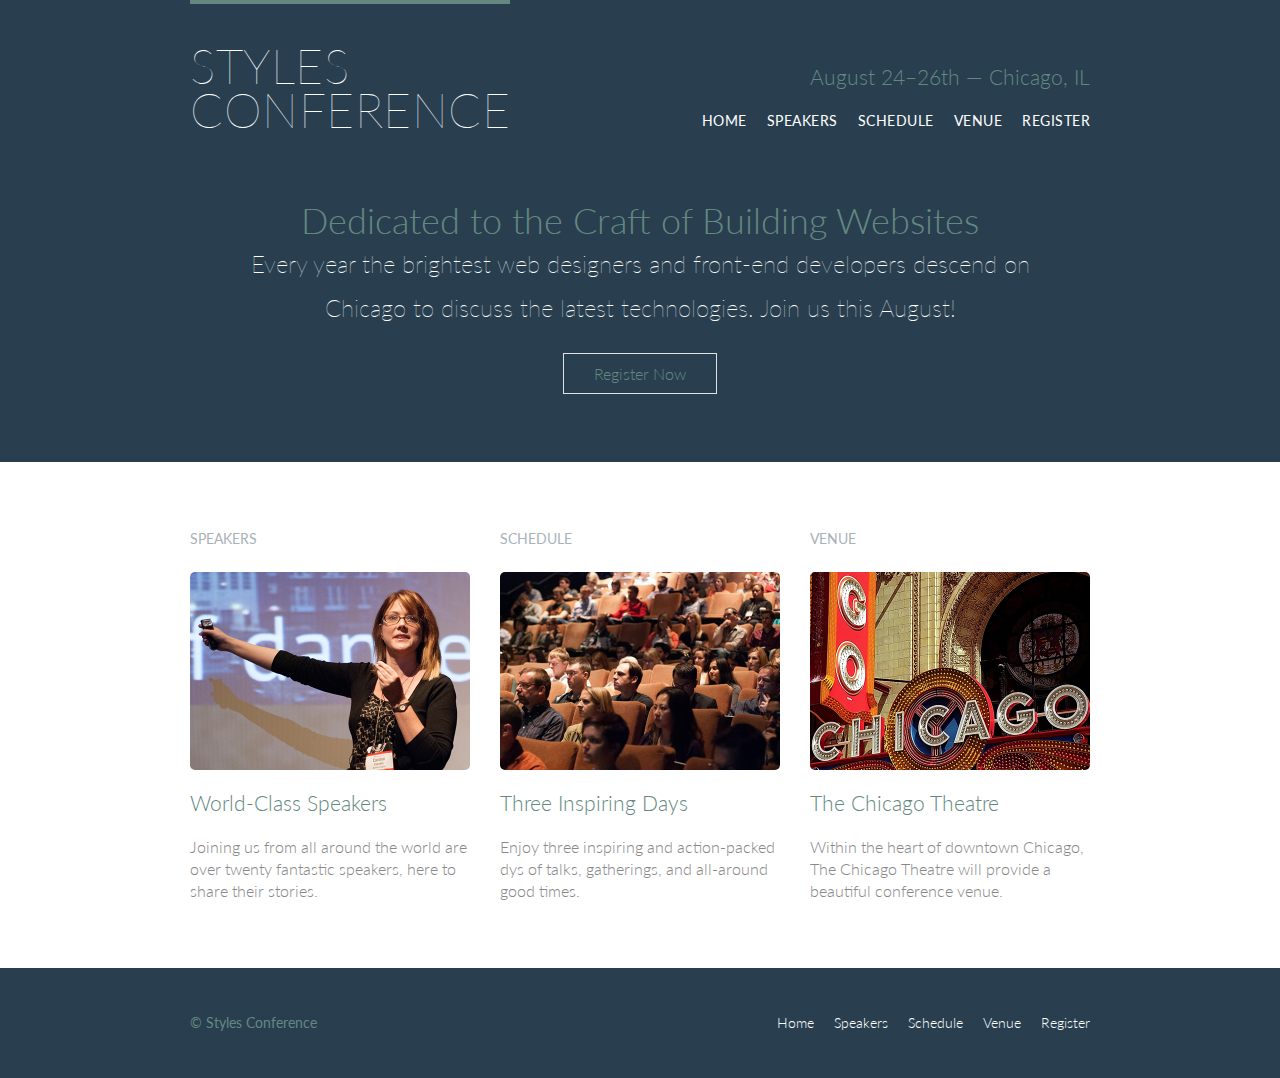
<file: index.html>
<!DOCTYPE html>
<html lang="en">
  <head>
      <meta charset="utf-8">
      <title>Styles Conference</title>
      <link rel="stylesheet" href="assets/stylesheets/main.css">
      <link rel="stylesheet" href="http://fonts.googleapis.com/css?family=Lato:100,300,400">
  </head>
    
<body>
 <!-- Header -->     
      <header class="primary-header container group">


        <h1 class="logo">
            <a href="index.html">Styles<br>Conference</a></h1>
          <h3 class="tagline">August 24&ndash;26th &mdash; Chicago, IL</h3>
          <nav class="nav primary-nav">
            <ul>
                <li><a href="index.html">Home</a></li><!--
                --><li><a href="speaker.html">Speakers</a></li><!--
                --><li><a href="schedule.html">Schedule</a></li><!--
                --><li><a href="venue.html">Venue</a></li><!--
                --><li><a href="register.html">Register</a></li>
            </ul>
        </nav>
      </header>
    
<!-- Hero -->
      <section class="hero container">
          <h2>Dedicated to the Craft of Building Websites</h2>
          <p>Every year the brightest web designers and front-end developers descend on Chicago to discuss the latest technologies. Join us this August!</p>
          <a class="btn btn-alt"href="register.html">Register Now</a>
      </section>
      
     <section class="row">
        <div class="grid">
                    
<!-- 
Speakers -->        
          <section class="teaser col-1-3">
              <a href="speaker.html">
                  <h5>Speakers</h5>
                    <img src="assets/images/home/speakers.jpg" alt="Professional Speaker">
                    <h3>World-Class Speakers</h3>
              </a><p>Joining us from all around the world are over twenty fantastic speakers, here to share their stories.</p>
          </section><!-- 

Schedule --><section class="teaser col-1-3">
              <a href="schedule.html">
                  <h5>Schedule</h5>
                  <img src="assets/images/home/schedule.jpg" alt="Conference Attendees">
                  <h3>Three Inspiring Days</h3>   
              </a><p>Enjoy three inspiring and action-packed dys of talks, gatherings, and all-around good times.</p>
         </section><!--

Venue --><section class="teaser col-1-3">
              <a href="venue.html">
                  <h5>Venue</h5>
                  <img src="assets/images/home/venue.jpg" alt="The Chicago Theatre">
                  <h3>The Chicago Theatre</h3>
             </a><p>Within the heart of downtown Chicago, The Chicago Theatre will provide a beautiful conference venue.</p>
         </section>
                    
        </div>
      </section>


<!-- Footer -->
    <footer class="primary-footer container group">
        <small>&copy; Styles Conference</small>
        <nav class="nav">
             <ul>
                <li><a href="index.html">Home</a></li><!--
                --><li><a href="speaker.html">Speakers</a></li><!--
                --><li><a href="schedule.html">Schedule</a></li><!--
                --><li><a href="venue.html">Venue</a></li><!--
                --><li><a href="register.html">Register</a></li>
            </ul>
        </nav>
    </footer>
    
</body>
</html>
</file>
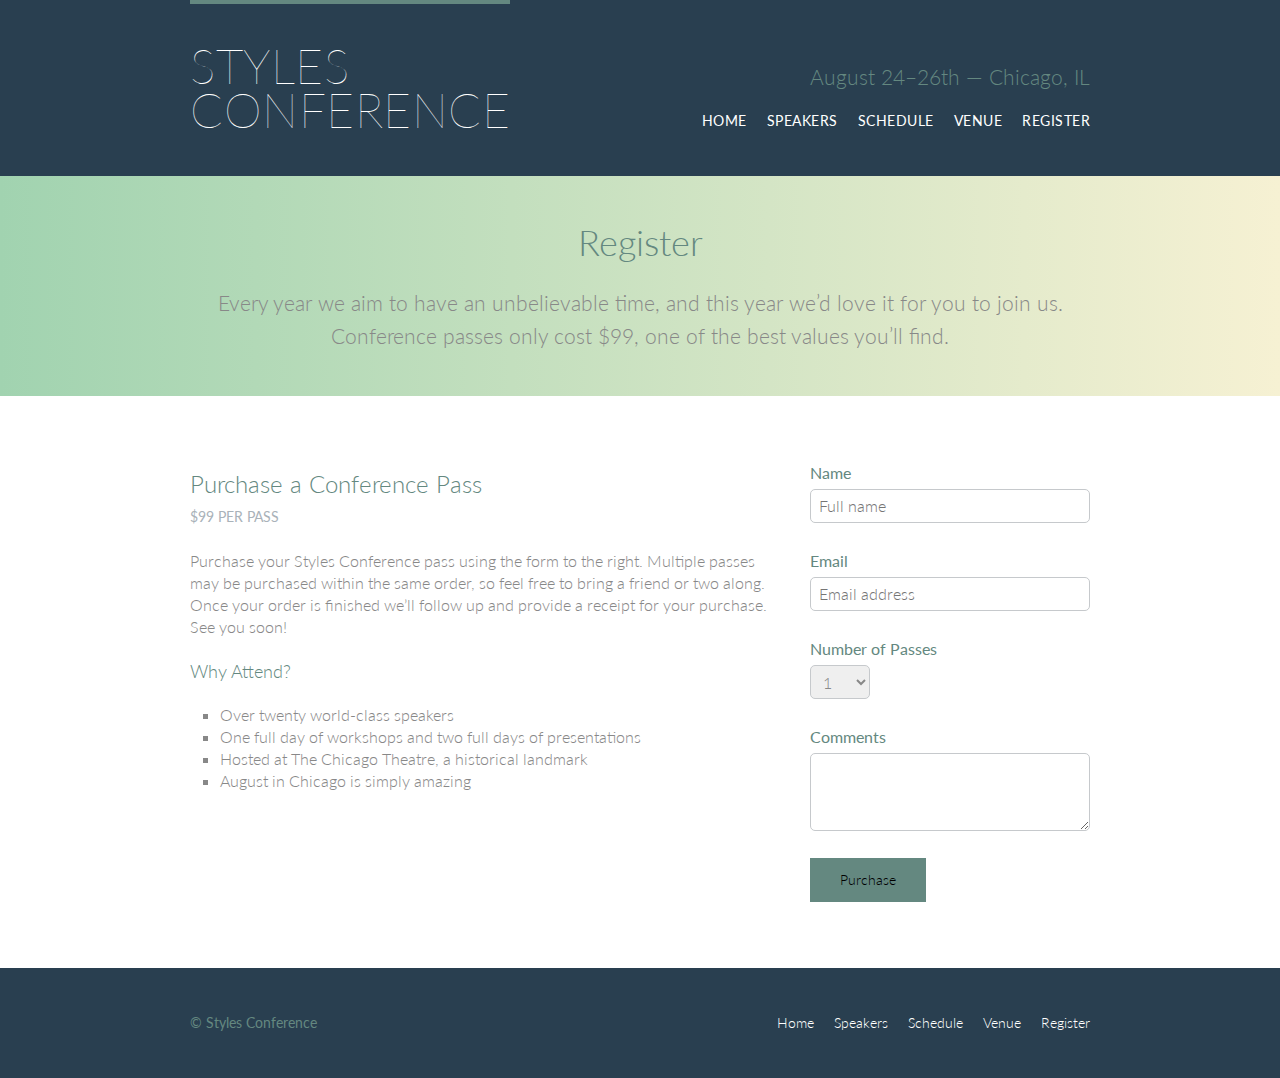
<file: register.html>
<!DOCTYPE html>
<html lang="en">
  <head>
      <meta charset="utf-8">
      <title>Register - Styles Conference</title>
      <link rel="stylesheet" href="assets/stylesheets/main.css">
      <link rel="stylesheet" href="http://fonts.googleapis.com/css?family=Lato:100,300,400">
  </head>
    
<body>
<!-- Header -->
      <header class="primary-header container group">


        <h1 class="logo">
            <a href="index.html">Styles<br>Conference</a></h1>
          <h3 class="tagline">August 24&ndash;26th &mdash; Chicago, IL</h3>
          <nav class="nav primary-nav">
               <ul>
                    <li><a href="index.html">Home</a></li><!--
                    --><li><a href="speaker.html">Speakers</a></li><!--
                    --><li><a href="schedule.html">Schedule</a></li><!--
                    --><li><a href="venue.html">Venue</a></li><!--
                    --><li><a href="register.html">Register</a></li>
               </ul>
          </nav>
        </header>
 
          <section class="row-alt">
  <div class="lead container">

<h1>Register</h1>
      <p>Every year we aim to have an unbelievable time, and this year we&#8217;d love it for you to join us. Conference passes only cost $99, one of the best values you&#8217;ll find.</p>
   
  
  </div>
</section>

          
      </header>
    <section class="row">
  <div class="grid">

    <section class="col-2-3">
     <h2>Purchase a Conference Pass</h2>
  <h5>$99 per Pass</h5>

  <p>Purchase your Styles Conference pass using the form to the right. Multiple passes may be purchased within the same order, so feel free to bring a friend or two along. Once your order is finished we&#8217;ll follow up and provide a receipt for your purchase. See you soon!</p>

  <h4>Why Attend?</h4>

  <ul class="why-attend">
    <li>Over twenty world-class speakers</li>
    <li>One full day of workshops and two full days of presentations</li>
    <li>Hosted at The Chicago Theatre, a historical landmark</li>
    <li>August in Chicago is simply amazing</li>
  </ul>
     
    </section><!--

    --><form class="col-1-3" action="#" method="post">

  <fieldset class="register-group">

    <label>
      Name
      <input type="text" name="name" placeholder="Full name" required>
    </label>

    <label>
      Email
      <input type="email" name="email" placeholder="Email address" required>
    </label>

    <label>
      Number of Passes
      <select name="quantity" required>
        <option value="1" selected>1</option>
        <option value="2">2</option>
        <option value="3">3</option>
        <option value="4">4</option>
        <option value="5">5</option>
      </select>
    </label>

    <label>
      Comments
      <textarea name="comments"></textarea>
    </label>

  </fieldset>

  <input class="btn btn-default" type="submit" name="submit" value="Purchase">

</form>

  </div>
</section>

         

<!-- Footer -->
    <footer class="primary-footer container group">
        <small>&copy; Styles Conference</small>
        <nav class="nav">
                 <ul>
                    <li><a href="index.html">Home</a></li><!--
                    --><li><a href="speaker.html">Speakers</a></li><!--
                    --><li><a href="schedule.html">Schedule</a></li><!--
                    --><li><a href="venue.html">Venue</a></li><!--
                    --><li><a href="register.html">Register</a></li>
                </ul>
        </nav>
    </footer>
    
</body>
</html>
</file>
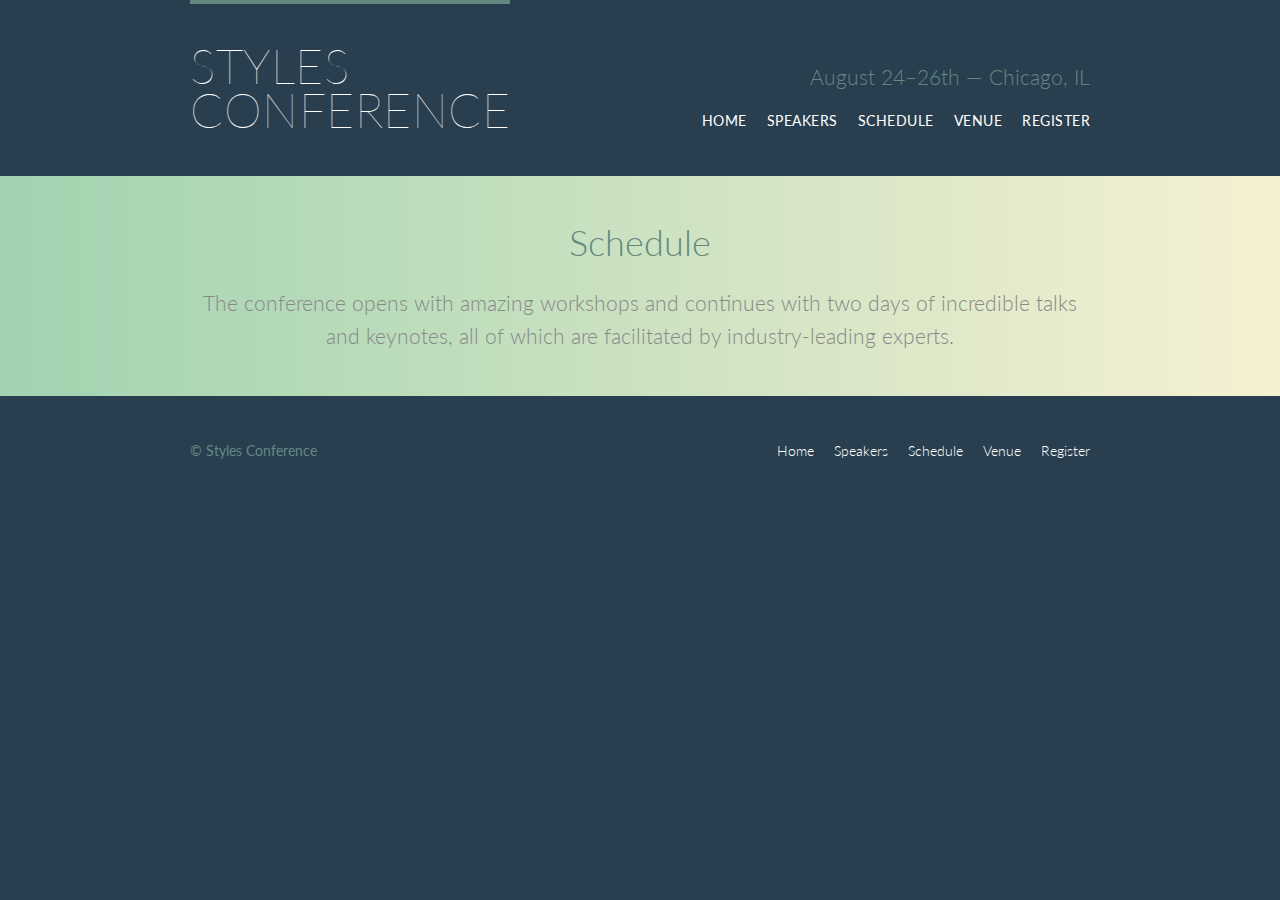
<file: schedule.html>
<!DOCTYPE html>
<html lang="en">
  <head>
      <meta charset="utf-8">
      <title>Schedule - Styles Conference</title>
      <link rel="stylesheet" href="assets/stylesheets/main.css">
      <link rel="stylesheet"href="http://fonts.googleapis.com/css?family=Lato:100,300,400">
  </head>
    
<body>
<!-- Header -->
      <header class="primary-header container group">
        <h1 class="logo">
            <a href="index.html">Styles<br>Conference</a></h1>
          <h3 class="tagline">August 24&ndash;26th &mdash; Chicago, IL</h3>
          <nav class="nav primary-nav">
               <ul>
                    <li><a href="index.html">Home</a></li><!--
                    --><li><a href="speaker.html">Speakers</a></li><!--
                    --><li><a href="schedule.html">Schedule</a></li><!--
                    --><li><a href="venue.html">Venue</a></li><!--
                    --><li><a href="register.html">Register</a></li>
              </ul>
          </nav>
      </header>
   
    <section class="row-alt">
  <div class="lead container">

<h1>Schedule</h1>
    <p>The conference opens with amazing workshops and continues with two days of incredible talks and keynotes, all of which are facilitated by industry-leading experts.</p>
  
  </div>
</section>
   


<!-- Footer -->
    <footer class="primary-footer container group">
        <small>&copy; Styles Conference</small>
        <nav class="nav">
                <ul>
                   <li><a href="index.html">Home</a></li><!--
                    --><li><a href="speaker.html">Speakers</a></li><!--
                    --><li><a href="schedule.html">Schedule</a></li><!--
                    --><li><a href="venue.html">Venue</a></li><!--
                    --><li><a href="register.html">Register</a></li>
                </ul>
        </nav>
    </footer>
    
</body>
</html>
</file>
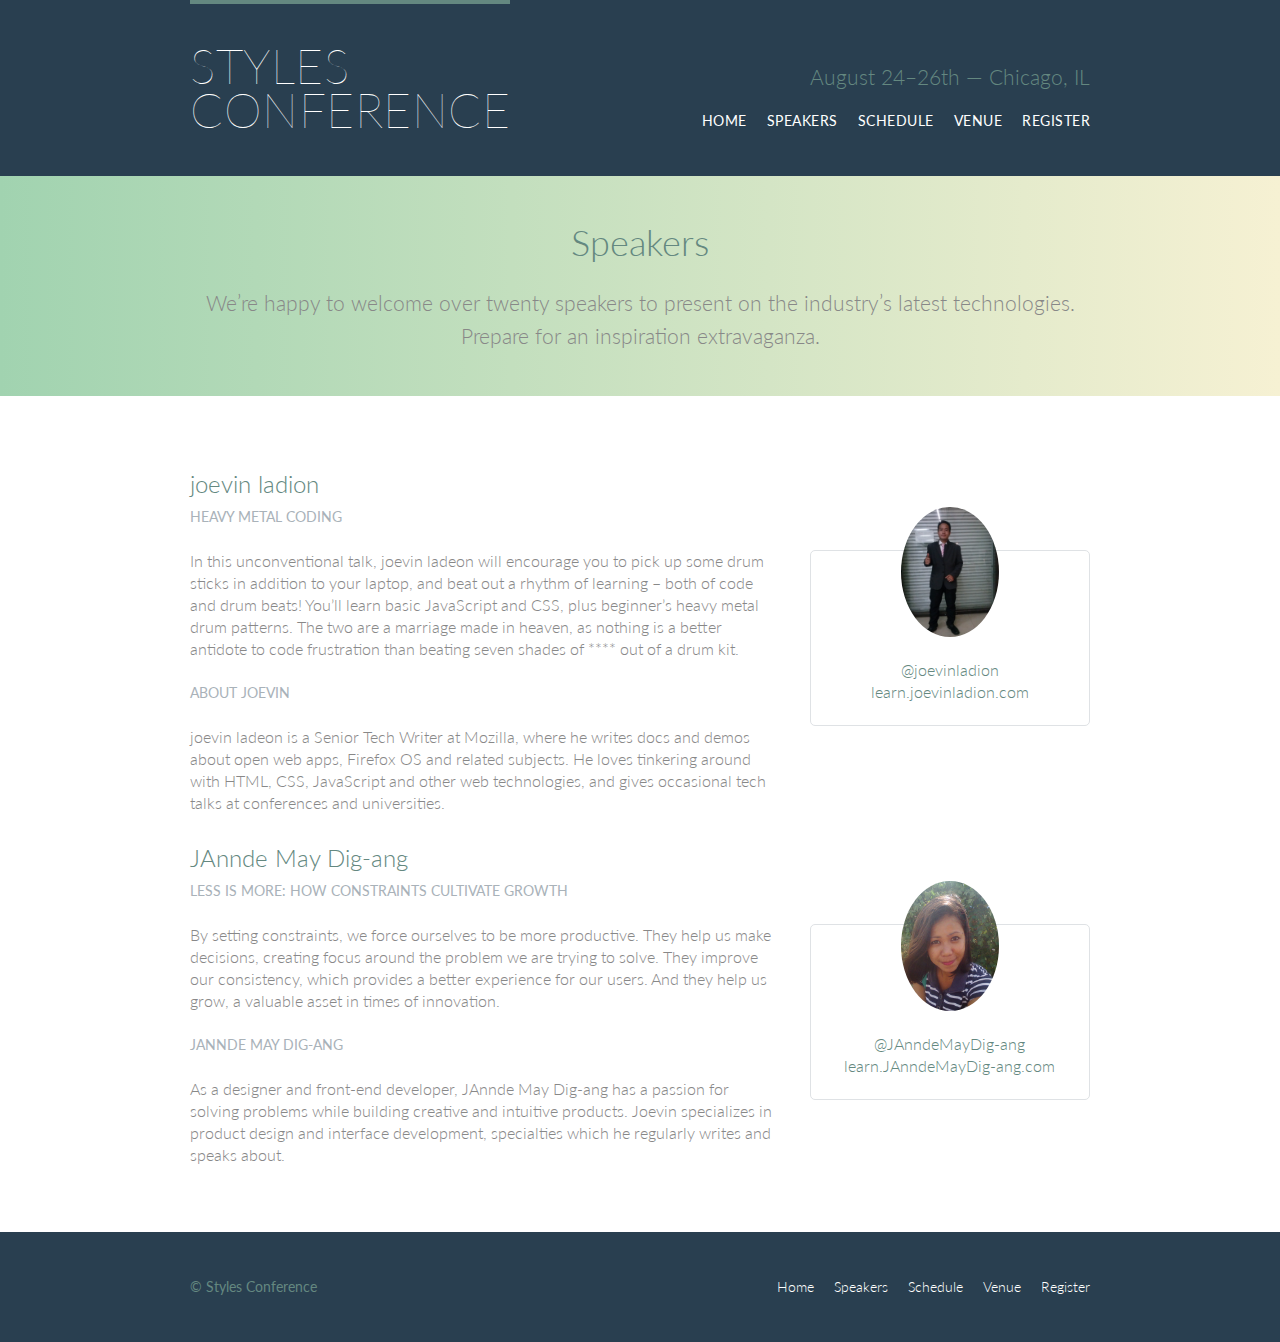
<file: speaker.html>
<!DOCTYPE html>
<html lang="en">
  <head>
      <meta charset="utf-8">
      <title>Speakers - Styles Conference</title>
      <link rel="stylesheet" href="assets/stylesheets/main.css">
      <link rel="stylesheet"href="http://fonts.googleapis.com/css?family=Lato:100,300,400">
  </head>
    
<body>
<!-- Header -->
      <header class="primary-header container group">


        <h1 class="logo">
            <a href="index.html">Styles<br>Conference</a></h1>
          <h3 class="tagline">August 24&ndash;26th &mdash; Chicago, IL</h3>
          <nav class="nav primary-nav">
               <ul>
                    <li><a href="index.html">Home</a></li><!--
                    --><li><a href="speaker.html">Speakers</a></li><!--
                    --><li><a href="schedule.html">Schedule</a></li><!--
                    --><li><a href="venue.html">Venue</a></li><!--
                    --><li><a href="register.html">Register</a></li>
               </ul>
          </nav>
      </header>
    
    <section class="row-alt">
  <div class="lead container">

<h1>Speakers</h1>
      
      
    <p>We&#8217;re happy to welcome over twenty speakers to present on the industry&#8217;s latest technologies. Prepare for an inspiration extravaganza.</p>
  
      
  </div>
</section>

    <section class="row">
  <div class="grid">
     
      <section id="joeven ladion">

  <div class="col-2-3">

    <h2>joevin ladion</h2>
    <h5>Heavy Metal Coding</h5>

      
    <p>In this unconventional talk, joevin ladeon will encourage you to pick up some drum sticks in addition to your laptop, and beat out a rhythm of learning – both of code and drum beats! You’ll learn basic JavaScript and CSS, plus beginner’s heavy metal drum patterns. The two are a marriage made in heaven, as nothing is a better antidote to code frustration than beating seven shades of **** out of a drum kit.</p>

      
    <h5>About joevin </h5>

      
    <p>joevin ladeon is a Senior Tech Writer at Mozilla, where he writes docs and demos about open web apps, Firefox OS and related subjects. He loves tinkering around with HTML, CSS, JavaScript and other web technologies, and gives occasional tech talks at conferences and universities.</p>

      
  </div><!--

  --><aside class="col-1-3">
    <div class="speaker-info">
<img src="assets/images/speakers/CAM00283.jpg" alt="joevin ladion">

      <ul>
        <li><a href="https://twitter.com/joevin ladion">@joevinladion</a></li>
        <li><a href="http://learn.joevinladion.com/">learn.joevinladion.com</a></li>
      </ul>
    </div>
  </aside>
</section>

      
<section id="joevin-ladion">

  <div class="col-2-3">

    <h2>JAnnde May Dig-ang</h2>
    <h5>Less Is More: How Constraints Cultivate Growth</h5>
      
      

    <p>By setting constraints, we force ourselves to be more productive. They help us make decisions, creating focus around the problem we are trying to solve. They improve our consistency, which provides a better experience for our users. And they help us grow, a valuable asset in times of innovation.</p>
      
      

    <h5>JAnnde May Dig-ang</h5>

      
      
    <p>As a designer and front-end developer, JAnnde May Dig-ang has a passion for solving problems while building creative and intuitive products. Joevin specializes in product design and interface development, specialties which he regularly writes and speaks about.</p>

      
  </div><!--

  --><aside class="col-1-3">
    <div class="speaker-info">
<img src="assets/images/speakers/photo0164.jpg" alt="JAnnde May Dig-ang">

      <ul>
        <li><a href="https://twitter.com/JAnndeMayDig-ang">@JAnndeMayDig-ang</a></li>
        <li><a href="http://learn.JAnndeMayDig-ang.com/">learn.JAnndeMayDig-ang.com</a></li>
      </ul>
    </div>
  </aside>
</section>

  </div>
</section>

<!-- Footer -->
    <footer class="primary-footer container group">
        <small>&copy; Styles Conference</small>
        <nav class="nav">
                 <ul>
                    <li><a href="index.html">Home</a></li><!--
                    --><li><a href="speaker.html">Speakers</a></li><!--
                    --><li><a href="schedule.html">Schedule</a></li><!--
                    --><li><a href="venue.html">Venue</a></li><!--
                    --><li><a href="register.html">Register</a></li>
                </ul>
        </nav>
    </footer>
    
</body>
</html>
</file>
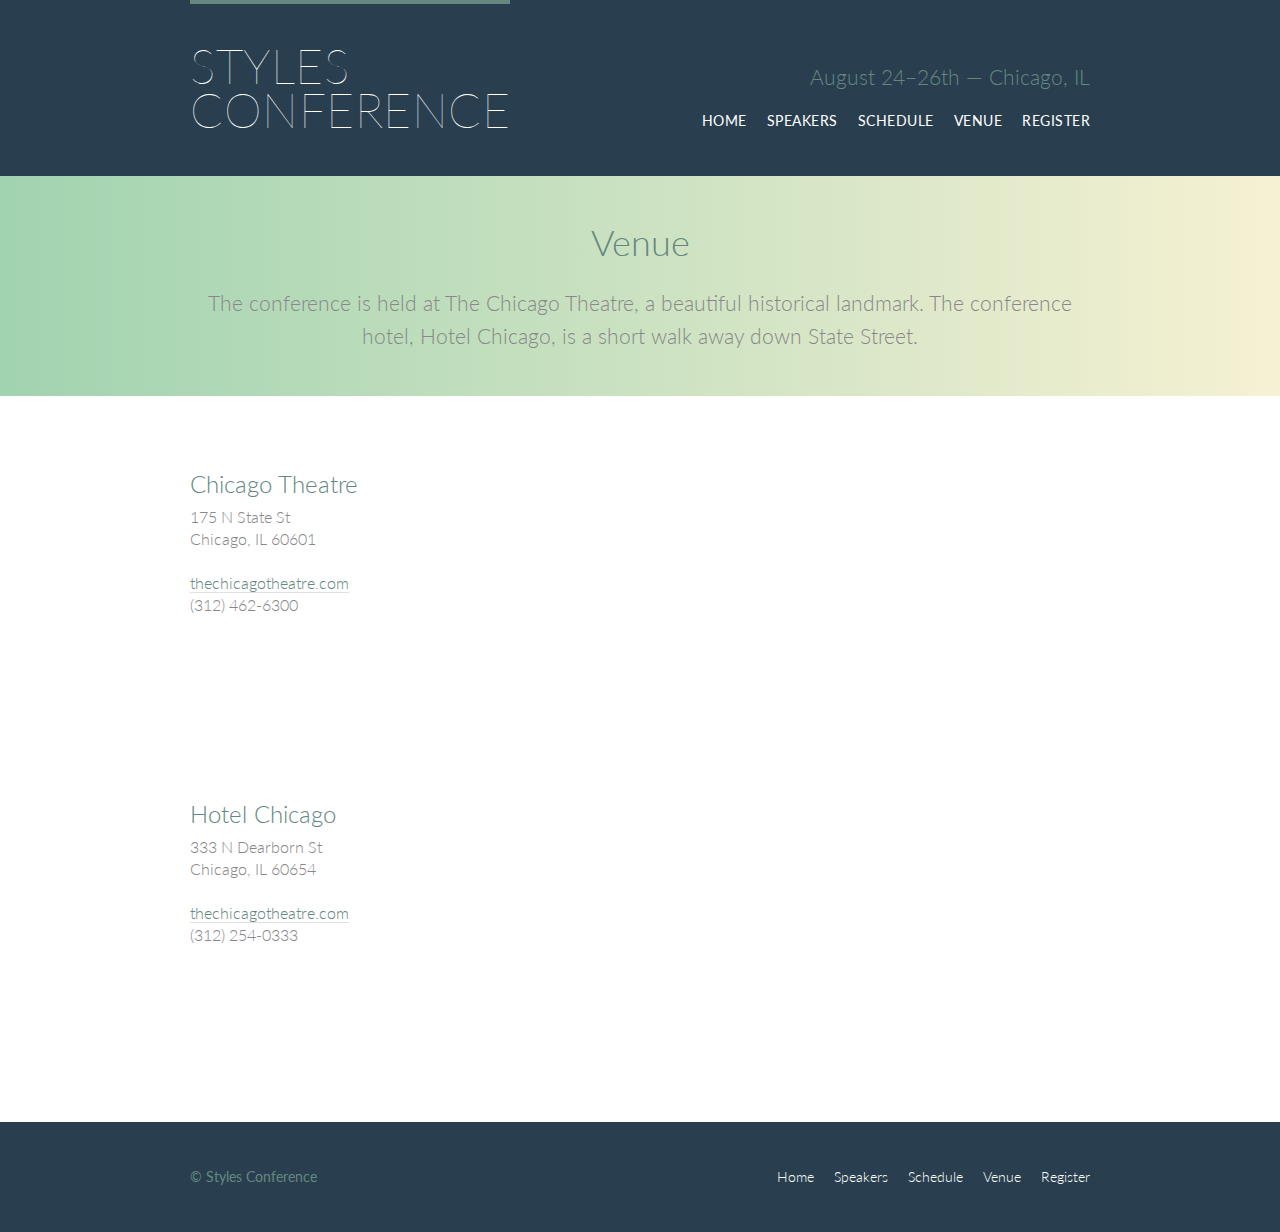
<file: venue.html>
<!DOCTYPE html>
<html lang="en">
  <head>
      <meta charset="utf-8">
      <title>Venue - Styles Conference</title>
      <link rel="stylesheet" href="assets/stylesheets/main.css">
      <link rel="stylesheet"href="http://fonts.googleapis.com/css?family=Lato:100,300,400">
  </head>
    
<body>
<!-- Header -->
      <header class="primary-header container group">


        <h1 class="logo">
            <a href="index.html">Styles<br>Conference</a></h1>
          <h3 class="tagline">August 24&ndash;26th &mdash; Chicago, IL</h3>
          <nav class="nav primary-nav">
               <ul>
                    <li><a href="index.html">Home</a></li><!--
                    --><li><a href="speaker.html">Speakers</a></li><!--
                    --><li><a href="schedule.html">Schedule</a></li><!--
                    --><li><a href="venue.html">Venue</a></li><!--
                    --><li><a href="register.html">Register</a></li>
              </ul>
          </nav>
      </header>
    
    <section class="row-alt">
  <div class="lead container">

<h1>Venue</h1>
    <p>The conference is held at The Chicago Theatre, a beautiful historical landmark. The conference hotel, Hotel Chicago, is a short walk away down State Street.</p>
  
  </div>
</section>
    
 <section class="row">
  <div class="grid">
  
      <section class="venue-theatre">

  <div class="col-1-3">
    <h2>Chicago Theatre</h2>
    <p>175 N State St <br> Chicago, IL 60601</p>
    <p><a href="http://www.thechicagotheatre.com/">thechicagotheatre.com</a> <br> (312) 462-6300</p>
  </div><!--

  --><iframe class="venue-map col-2-3" src="https://www.google.com/maps/embed?pb=!1m5!3m3!1m2!1s0x880e2ca55810a493%3A0x4700ddf60fcbfad6!2schicago+theatre!5e0!3m2!1sen!2sus!4v1388701393606"></iframe>

</section>

      <section class="venue-hotel">

  <div class="col-1-3">
    <h2>Hotel Chicago</h2>
    <p>333 N Dearborn St <br> Chicago, IL 60654</p>
    <p><a href="http://www.thehotelchicago.com/">thechicagotheatre.com</a> <br> (312) 254-0333</p>
  </div><!--

  --><iframe class="venue-map col-2-3" src="https://www.google.com/maps/embed?pb=!1m5!3m3!1m2!1s0x880e2ca55810a493%3A0x4700ddf60fcbfad6!2schicago+theatre!5e0!3m2!1sen!2sus!4v1388701393606"></iframe>

</section>

  </div>
</section>

<!-- Footer -->
    <footer class="primary-footer container group">
        <small>&copy; Styles Conference</small>
        <nav class="nav">
                 <ul>
                    <li><a href="index.html">Home</a></li><!--
                    --><li><a href="speaker.html">Speakers</a></li><!--
                    --><li><a href="schedule.html">Schedule</a></li><!--
                    --><li><a href="venue.html">Venue</a></li><!--
                    --><li><a href="register.html">Register</a></li>
                </ul>
        </nav>
    </footer>
    
</body>
</html>
</file>
<file: assets/stylesheets/main.css>
/* http://meyerweb.com/eric/tools/css/reset/ 2. v2.0 | 20110126
  License: none (public domain)
*/

html, body, div, span, applet, object, iframe,
h1, h2, h3, h4, h5, h6, p, blockquote, pre,
a, abbr, acronym, address, big, cite, code,
del, dfn, em, img, ins, kbd, q, s, samp,
small, strike, strong, sub, sup, tt, var,
b, u, i, center,
dl, dt, dd, ol, ul, li,
fieldset, form, label, legend,
table, caption, tbody, tfoot, thead, tr, th, td,
article, aside, canvas, details, embed,
figure, figcaption, footer, header, hgroup,
menu, nav, output, ruby, section, summary,
time, mark, audio, video {
  margin: 0;
  padding: 0;
  border: 0;
  font-size: 100%;
  font: inherit;
  vertical-align: baseline;
}
/* HTML5 display-role reset for older browsers */
article, aside, details, figcaption, figure,
footer, header, hgroup, menu, nav, section {
  display: block;
}
body {
  line-height: 1;
}
ol, ul {
  list-style: none;
}
blockquote, q {
  quotes: none;
}
blockquote:before, blockquote:after,
q:before, q:after {
  content: '';
  content: none;
}
table {
  border-collapse: collapse;
  border-spacing: 0;
}
/*
  ========================================
  Custom styles
  ========================================
*/
body {
  background: #293f50;
  color: #888;
  font: 300 16px/22px "Lato", "Open Sans", "Helvetica Neue", Helvetica, Arial, sans-serif;
}

/*
  ========================================
  Grid
  ========================================
*/

*,
*:before,
*:after {
  -webkit-box-sizing: border-box;
     -moz-box-sizing: border-box;
          box-sizing: border-box;
}
.container,
.grid {
  margin: 0 auto;
  width: 960px;
}
.container {
  padding-left: 30px;
  padding-right: 30px;
}

.col-1-3 {
  width: 33.33%;
}
.col-2-3 {
  width: 66.66%;
}
.col-1-3,
.col-2-3 {
  display: inline-block;
  vertical-align: top;
}
.grid,
.col-1-3,
.col-2-3 {
  padding-left: 15px;
  padding-right: 15px;
}

/*
  ========================================
  Typography
  ========================================
*/

h1, h3, h4, h5, p {
  margin-bottom: 22px;
}
h1, h2, h3, h4 {
  color: #648880;
}
h1 {
  font-size: 36px;
  line-height: 44px;
}
h2 {
  font-size: 24px;
  line-height: 44px;
}
h3 {
  font-size: 21px;
}
h4 {
  font-size: 18px;
}
h5 {
  color: #a9b2b9;
  font-size: 14px;
  font-weight: 400;
  text-transform: uppercase;
}

strong {
  font-weight: 400;
}
cite, em {
  font-style: italic;
}
/*
  ========================================
  Links
  ========================================
*/
a {
  color: #648880;
  text-decoration: none;
}
a:hover {
  color: #a9b2b9;
}
p a {
  border-bottom: 1px solid #dfe2e5;
}



*
  ========================================
  Buttons
  ========================================
*/
.btn {
  border-radius: 5px;
  color: #fff;
  cursor: pointer;
  display: inline-block;
  font-weight: 400;
  letter-spacing: .5px;
  margin: 0;
  text-transform: uppercase;
}
.btn-alt {
  border: 1px solid #dfe2e5;
  padding: 10px 30px;
}
.btn-alt:hover {
  background: #fff;
  color: #648880;
}

/*
  ========================================
  Home
  ========================================
*/
.hero {
  color: #fff;
  line-height: 44px;
  padding: 22px 80px 66px 80px;
  text-align: center;

}
.hero h2 {
  font-size: 36px;
}
.hero p {
  font-size: 24px;
  font-weight: 100;
}
.teaser a:hover h3 {
  color: #a9b2b9;
}


/*
  ========================================
  Clearfix
  ========================================
*/
.group:before,
.group:after {
  content: "";
  display: table;
}
.group:after {
  clear: both;
}
.group {
  clear: both;
  *zoom: 1;
}
/*
  ========================================
  Rows
  ========================================
*/
.row,
.row-alt{
  min-width: 960px;
}
.row {
  background: #fff;
  padding: 66px 0 44px 0;
}
.row-alt {
   background: #cbe2c1;
   background: -webkit-linear-gradient(to right, #a1d3b0, #f6f1d3);
   background: -moz-linear-gradient(to right, #a1d3b0, #f6f1d3);
   background: linear-gradient(to right, #a1d3b0, #f6f1d3);
   padding: 44px 0 22px 0;
 }



/*
  ========================================
  Primary header
  ========================================
*/
.logo {
  border-top: 4px solid #648880;
  float: left;
  font-size: 48px;
  font-weight: 100;
  letter-spacing: .5px;
  line-height: 44px;
  padding: 40px 0 22px 0;
  text-transform: uppercase;
}

.tagline {
  margin: 66px 0 22px 0;
  text-align: right;

}
.primary-nav {
  font-size: 14px;
  font-weight: 400;
  letter-spacing: .5px;
  text-transform: uppercase;
}
/*
  ========================================
  Navigation
  ========================================
*/
.nav {
  text-align: right;
    
}
/*
  ========================================
  SPEAKERS Navigation
  ========================================
*/
.nav li {
  display: inline-block;
  margin: 0 10px;
  vertical-align: top;
}
.nav li:last-child {
  margin-right: 0;
}

/*
  ========================================
  Primary footer
  ========================================
*/
.primary-footer {
  color: #648880;
  font-size: 14px;
  padding-bottom: 44px;
  padding-top: 44px;
}
.primary-footer small {
  float: left;
  font-weight: 400;
}
.primary-header a,
.primary-footer a {
  color: #fff;
}
.primary-header a:hover,
.primary-footer a:hover {
  color: #648880;
}


/*
  ========================================
  Speakers
  ========================================
*/
.teaser img {
  border-radius: 5px;
  display: block;
  margin-bottom: 22px;
  max-width: 100%
}
.speaker-info img {
  border-radius: 50%;
  height: 130px;
  margin: -66px 0 22px 0;
  vertical-align: top;
}

.speaker-info {
  border: 1px solid #dfe2e5;
  border-radius: 5px;
  margin-top: 88px;
  padding: 22px 0;
  text-align: center;
}


/*
  ========================================
  Leads
  ========================================
*/

.lead {
  text-align: center;
}
.lead p {
  font-size: 21px;
  line-height: 33px;
}
/*
  ========================================
  Venue
  ========================================
*/

.venue-theatre {
  margin-bottom: 66px;
}
.venue-hotel {
  margin-bottom: 22px;
}
.venue-map {
  height: 264px;
}
/*
  ========================================
  Register
  ========================================
*/

.why-attend {
  list-style: square;
  margin: 0 0 22px 30px;
}
form {
  margin-bottom: 22px;
}
input,
select,
textarea {
  font: 300 16px/22px "Lato", "Open Sans", "Helvetica Neue", Helvetica, Arial, sans-serif;
}
.register-group label {
  color: #648880;
  cursor: pointer;
  font-weight: 400;
}
.register-group input,
.register-group select,
.register-group textarea {
  border: 1px solid #c6c9cc;
  border-radius: 5px;
  color: #888;
  display: block;
  margin: 5px 0 27px 0;
  padding: 5px 8px;
}
.register-group input,
.register-group textarea {
  width: 100%;
}
.register-group select {
  height: 34px;
  width: 60px;
}
.register-group textarea {
  height: 78px;
}
.btn-default {
  border: 0;
  background: #648880;
  padding: 11px 30px;
  font-size: 14px;
}
.btn-default:hover {
  background: #77a198;
}
/*
  ========================================
  Schedule
  ========================================
*/

table {
  margin-bottom: 44px;
  width: 100%;
}
table:last-child {
  margin-bottom: 0;
}
th,
td {
  padding-bottom: 22px;
  vertical-align: top;
}
th {
  padding-right: 45px;
  text-align: right;
  width: 20%;
}
td {
  width: 40%;
}
thead {
  line-height: 44px;
}
thead th {
  color: #648880;
  font-size: 24px;
}
tbody th {
  color: #a9b2b9;
  font-size: 14px;
  font-weight: 400;
  padding-top: 22px;
  text-transform: uppercase;
}
tbody td {
  border-top: 1px solid #dfe2e5;
  padding-top: 21px;
}
tbody td:first-of-type {
  padding-right: 15px;
}
tbody td:last-of-type {
  padding-left: 15px;
}
tbody td:only-of-type {
  padding-left: 0;
  padding-right: 0;
}
table a {
  color: #888;
}
table h4 {
  margin-bottom: 0;
}
.schedule-offset {
  color: #a9b2b9;
}
</file>
